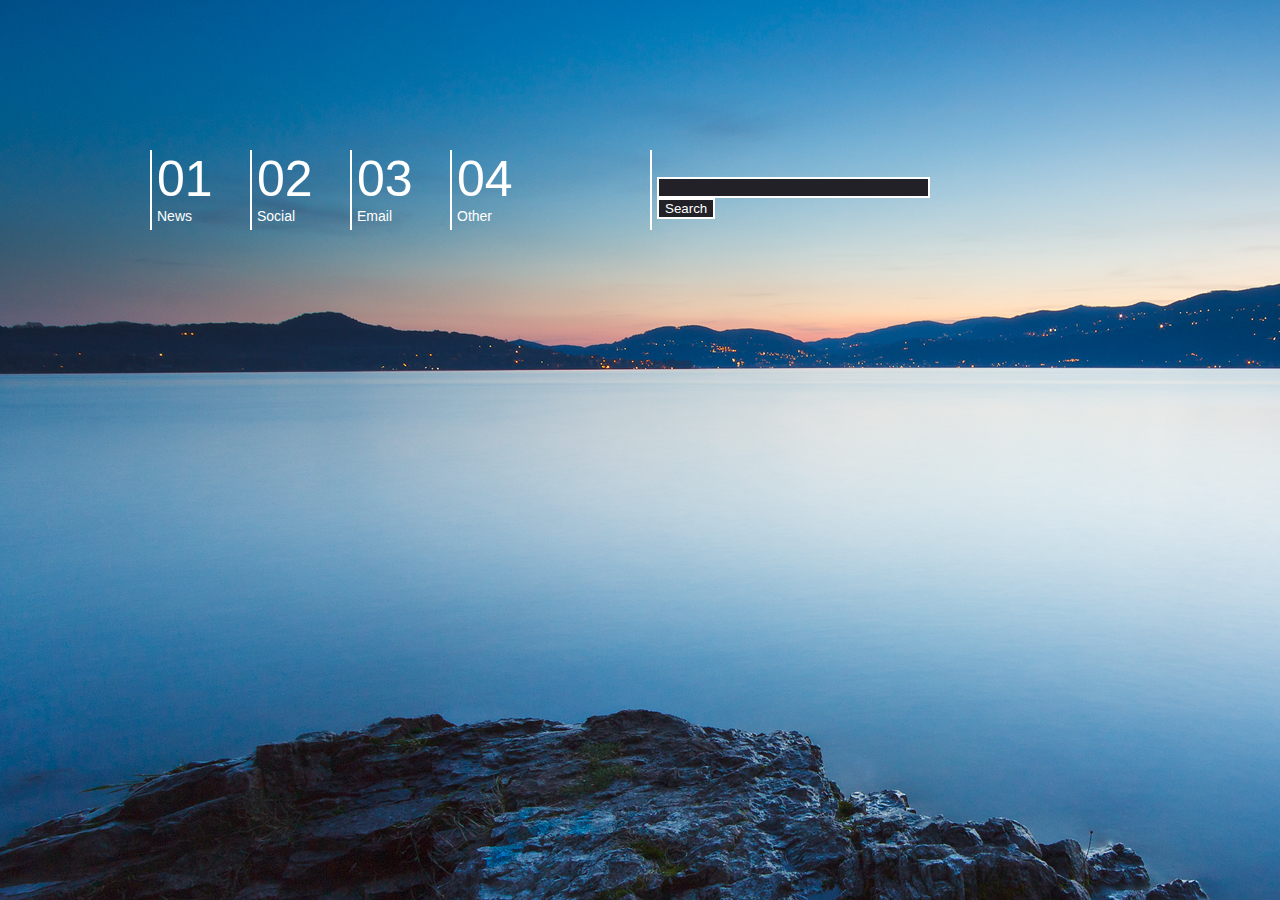
<file: index.html>
<!DOCTYPE html PUBLIC "-//W3C//DTD XHTML 1.0 Strict//EN" "http://www.w3.org/TR/xhtml1/DTD/xhtml1-strict.dtd">
<html xmlns="http://www.w3.org/1999/xhtml" xml:lang="en" lang="en">
<head>
	<link rel="stylesheet" href="style.css" type="text/css" />
	<script type="text/javascript" src="mootools.js"></script>
	<script type="text/javascript" src="script.js"></script>

<!-- Page Title -->
	<title>Start Page</title>

</head>
<body>
	<div id="one">
		<div id="menu">
<!-- Number of First Block -->
			<div class="number">01</div>
<!-- Title of First Block -->
			<div class="title">News</div>
            <p>
              <!-- Links in First Block -->
            <a href="http://blog.gizmodo.com/">Gizmodo</a></p>
            <p><a href="http://blog.kotaku.com/">Kotaku</a></p>
            <p><a href="http://blog.io9.com/">io9</a><a href="http://i09.com/"></a></p>
        <p><a href="http://blog.lifehacker.com/">Lifehacker</a></p>
        <p><a href="http://gameinformer.com/">Gameinformer</a></p>
        <p><a href="http://reddit.com/r/gaming/">/r/gaming</a></p>
      </div>
	</div>

	<div id="two">
		<div id="menut">
<!-- Number of Second Block -->
			<div class="number">02</div>
<!-- Title of Second Block -->
			<div class="title">Social</div>
            <p>
              <!-- Links in Second Block -->
              <a href="http://facebook.com/">Facebook</a></p>
            <p><a href="http://xbox.com/">Xbox</a></p>
            <p><a href="http://flickr.com">Flickr</a></p>
            <p><a href="http://twitter.com">Twitter</a></p>
            <p><a href="http://tumblr.com">Tumblr</a><br />
            </p>
	  </div>
	</div>

	<div id="three">
		<div id="menuth">
<!-- Number of Third Block -->
			<div class="number">03</div>
<!-- Title of Third Block -->
			<div class="title">Email</div>
<!-- Links in Third Block -->
<p><a href="http://mail.google.com/">Gmail</a></p>
<p><a href="https://masonlivelogin.gmu.edu/login">MasonLive</a></p><br />
		</div>
	</div>

	<div id="four">
	  <div id="menuf">
<!-- Number of Fourth Block -->
			<div class="number">04</div>
<!-- Title of Fourth Block -->
			<div class="title">Other</div>
            <p>
              <!-- Links in Fourth Block -->
              <a href="http://youtube.com/">Youtube</a></p>
            <p><a href="http://pandora.com/">Pandora</a></p>
            <p><a href="http://bungie.net">Bungie</a></p>
            <p><a href="http://forums.khinsider.com/">KHI Forums</a></p>
            <p><a href="http://mymasonportal.gmu.edu/">Blackboard</a></p>
            
            <p><br />
            </p>
      </div>
	</div>

	





<div id="google">
		<form method="get" action="http://www.google.com/search">
			<input type="text"   name="q" size="31" maxlength="255" value="" />
			<input type="submit" value="Search" />
		</form>
	</div>

    <p>&nbsp;</p>
    <p>&nbsp;</p>
</body>
</html>

<!-- cc BY-NC-SA License :: k3ttc4r :: 2008 :: http://k3ttc4r.deviantart.com -->
<!-- background by Alexander-GG :: http://alexander-gg.deviantart.com -->
</file>
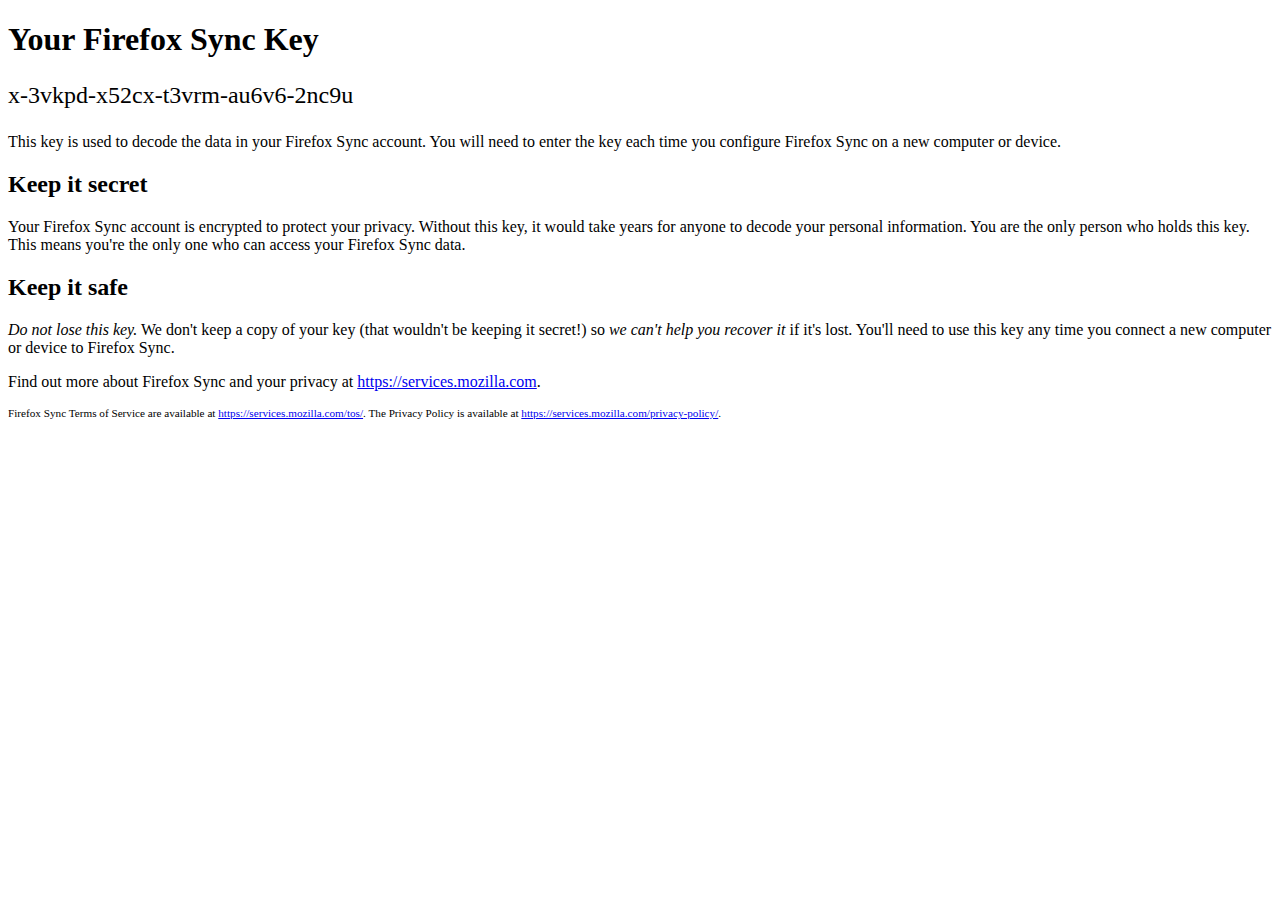
<file: Firefox Sync Key.html>
<?xml version="1.0" encoding="UTF-8"?>
<!DOCTYPE html PUBLIC "-//W3C//DTD XHTML 1.0 Strict//EN" "DTD/xhtml1-strict.dtd">
<html xmlns="http://www.w3.org/1999/xhtml">
<head>
  <title>Your Firefox Sync Key</title>
  <meta http-equiv="Content-Type" content="text/html; charset=UTF-8" />
  <style type="text/css">
    #synckey { font-size: 150% }
    footer { font-size: 70% }
    a:visited { color: purple; }
  </style>
</head>

<body>
<h1>Your Firefox Sync Key</h1>

<p id="synckey">x-3vkpd-x52cx-t3vrm-au6v6-2nc9u</p>

<p>This key is used to decode the data in your Firefox Sync account. You will need to enter the key each time you configure Firefox Sync on a new computer or device.</p>

<div id="column1">
  <h2>Keep it secret</h2>
  <p>Your Firefox Sync account is encrypted to protect your privacy. Without this key, it would take years for anyone to decode your personal information. You are the only person who holds this key. This means you're the only one who can access your Firefox Sync data.</p>
</div>

<div id="column2">
  <h2>Keep it safe</h2>
  <p><em>Do not lose this key.</em> We don't keep a copy of your key (that wouldn't be keeping it secret!) so <em>we can't help you recover it</em> if it's lost. You'll need to use this key any time you connect a new computer or device to Firefox Sync.</p>
</div>

<p>Find out more about Firefox Sync and your privacy at <a href="https://services.mozilla.com">https://services.mozilla.com</a>.</p>

<footer>
 Firefox Sync Terms of Service are available at <a id="tosLink" href="https://services.mozilla.com/tos/">https://services.mozilla.com/tos/</a>. The Privacy Policy is available at <a id="ppLink" href="https://services.mozilla.com/privacy-policy/">https://services.mozilla.com/privacy-policy/</a>.
</footer>

</body>
</html>
</file>
<file: style.css>
/* General Formatting - DO NOT TOUCH UNCOMMENTED LINES UNLESS YOU KNOW WHAT YOU ARE DOING! */

body {
/* Background Picture */
	background: url('bluelake.jpg');
/* Font Color */
	color: #ffffff;
/* Font Type */
	font-family: Helvetica;
}

a {
/* Link Color */
	color: #ffffff;
/* Link Size */
	font-size: 10px;
/* Link Text Decoration - underline, overline, etc. */
	text-decoration: none;
}

#one {
	position: absolute;
/* Block 01 Position from top edge */
	top: 150px;
/* Block 01 Position from left edge */
	left: 150px;
	padding-left: 5px;
/* Block 01 Left Border */
	border-left: 2px solid #ffffff;
}

#two {
	position: absolute;
/* Block 02 Position from top edge */
	top: 150px;
/* Block 02 Position from left edge */
	left: 250px;
	/* originally 120 away*/
	padding-left: 5px;
/* Block 02 Left Border */
	border-left: 2px solid #ffffff;
}

#three {
	position: absolute;
/* Block 03 Position from top edge */
	top: 150px;
/* Block 03 Position from left edge */
	left: 350px;
	padding-left: 5px;
/* Block 03 Left Border */
	border-left: 2px solid #ffffff;
}

#four {
	position: absolute;
/* Block 04 Position from top edge */
	top: 150px;
/* Block 04 Position from left edge */
	left: 450px;
	padding-left: 5px;
/* Block 04 Left Border */
	border-left: 2px solid #ffffff;
}



.number {
/* Number Font Size */
	font-size: 50px;
}

.title {
/* Title Font Size */
	font-size: 14px;
	margin-bottom: 20px;
}

#google {
	position: absolute;
/* Search Block Position from top edge */
	top: 150px;
/* Search Block Position from left edge */
	left: 650px;
/* Search Block Left Border */
	border-left: 2px solid #ffffff;
	width: 300px;
	height: 53px;
	padding-top: 27px;
	padding-left: 5px;	
}

input {
/* Searchbox Border */
	border: 2px solid #ffffff;
/* Searchbox Background Color */
	background: #212127;
/* Searchbox Text Color */
	color: #ffffff;
}

/* JS Formatting - DO NOT TOUCH UNLESS YOU KNOW WHAT YOU ARE DOING! */

div#menu {
	width: 100px;
	height: 80px;
	overflow: hidden;
}

div#menut {
	width: 100px;
	height: 80px;
	overflow: hidden;
}

div#menuth {
	width: 100px;
	height: 80px;
	overflow: hidden;
}

div#menuf {
	width: 100px;
	height: 80px;
	overflow: hidden;
}


/* cc BY-NC-SA License :: k3ttc4r :: 2008 :: http://k3ttc4r.deviantart.com */
/* background by Alexander-GG :: http://alexander-gg.deviantart.com */
</file>
